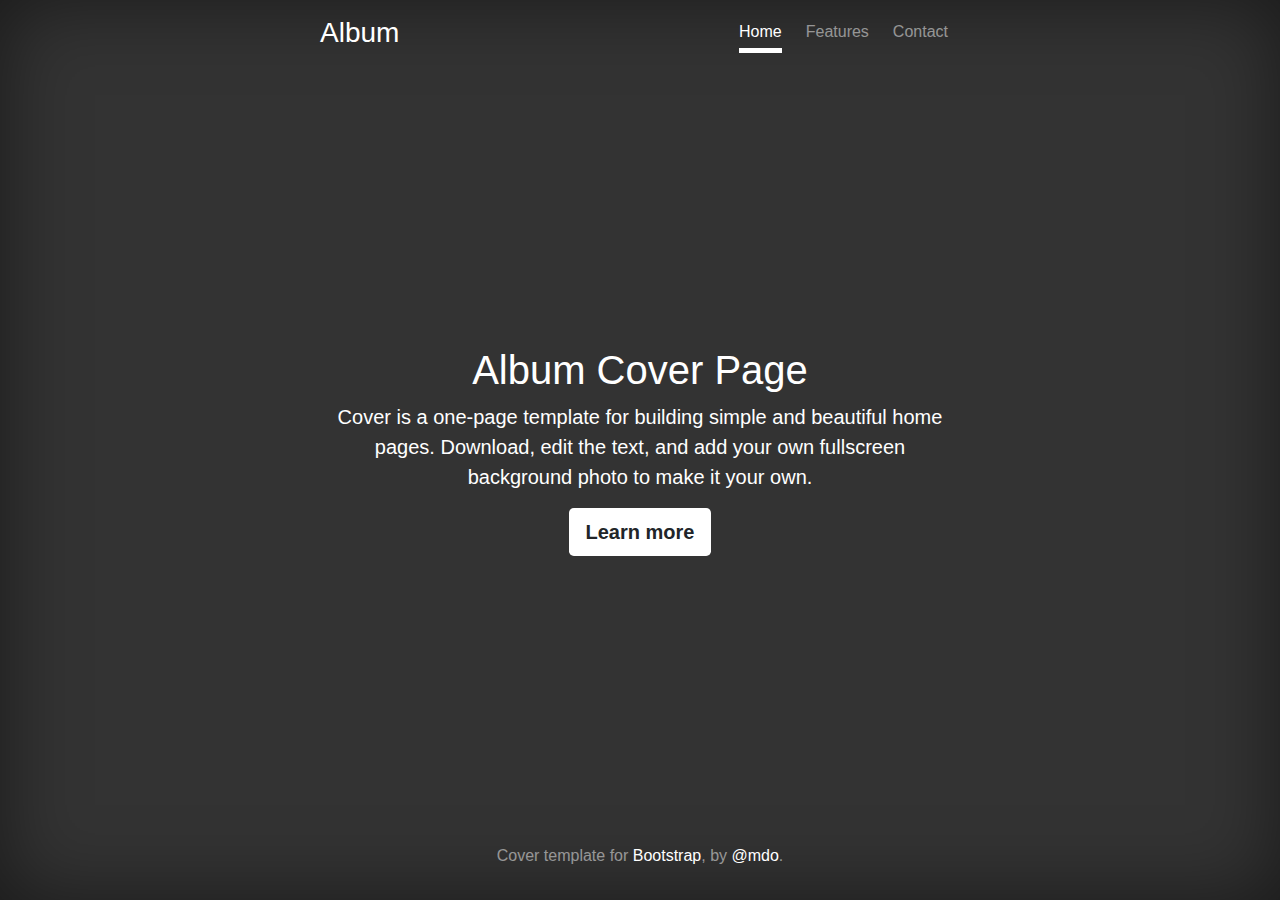
<file: album.html>
<!-- Replica of https://getbootstrap.com/docs/4.6/examples/cover -->
<!doctype html>
<html lang="en">

<head>
    <title>Navigation</title>
    <!-- Required meta tags -->
    <meta charset="utf-8">
    <meta name="viewport" content="width=device-width, initial-scale=1, shrink-to-fit=no">

    <!-- Bootstrap CSS -->
    <link rel="stylesheet" href="https://stackpath.bootstrapcdn.com/bootstrap/4.3.1/css/bootstrap.min.css"
        integrity="sha384-ggOyR0iXCbMQv3Xipma34MD+dH/1fQ784/j6cY/iJTQUOhcWr7x9JvoRxT2MZw1T" crossorigin="anonymous">
    <style>
        html, body {
            height: 100%;
        }
        body {
            box-shadow: inset 0 0 5em rgba(0,0,0,0.5);
            background-color: rgba(0, 0, 0, 0.8);
            color: white;
        }
        .container {
            max-width: 42em;
        }
        .btn {
            background-color: white;
            font-weight: 600;
        }
        footer p {
            color: rgba(255,255,255,0.5);
        }
        .nav a {
            color: rgba(255,255,255,0.5);
            padding: 0.25rem 0;
            margin: 0 0.75rem;
        }
        .nav a:hover {
            border-bottom: 5px solid rgba(255,255,255,0.5);
        }
        a.active {
            color: white;
            border-bottom: 5px solid white;
        }
    </style>
</head>

<body class="text-center">


    <div class="container h-100 p-3 d-flex flex-column">
            
        <header class="mb-auto">
            <div>
                <h3 class="float-sm-left">Album</h3>
                <nav class="nav justify-content-center float-sm-right">
                    <a class="nav-link active" href="#">Home</a>
                    <a class="nav-link" href="#">Features</a>
                    <a class="nav-link" href="#">Contact</a>
                </nav>
            </div>
        </header>

        <main>
            <div>
                <h1>Album Cover Page</h1>
                <p class="lead">
                    Cover is a one-page template for building simple and beautiful home pages. Download, edit the text, and add your own fullscreen background photo to make it your own.
                </p>
                
                <button class="btn btn-lg">Learn more</button>
            </div>
        </main>


        <footer class="mt-auto text-light">
            <p>Cover template for <a class="text-white" href="#">Bootstrap</a>, by <a class="text-white" href="#">@mdo</a>.</p>
        </footer>
            
    </div>


        
    <!-- Optional JavaScript -->
    <!-- jQuery first, then Popper.js, then Bootstrap JS -->
    <script src="https://code.jquery.com/jquery-3.3.1.slim.min.js"
        integrity="sha384-q8i/X+965DzO0rT7abK41JStQIAqVgRVzpbzo5smXKp4YfRvH+8abtTE1Pi6jizo"
        crossorigin="anonymous"></script>
    <script src="https://cdnjs.cloudflare.com/ajax/libs/popper.js/1.14.7/umd/popper.min.js"
        integrity="sha384-UO2eT0CpHqdSJQ6hJty5KVphtPhzWj9WO1clHTMGa3JDZwrnQq4sF86dIHNDz0W1"
        crossorigin="anonymous"></script>
    <script src="https://stackpath.bootstrapcdn.com/bootstrap/4.3.1/js/bootstrap.min.js"
        integrity="sha384-JjSmVgyd0p3pXB1rRibZUAYoIIy6OrQ6VrjIEaFf/nJGzIxFDsf4x0xIM+B07jRM"
        crossorigin="anonymous"></script>
</body>

</html>
</file>
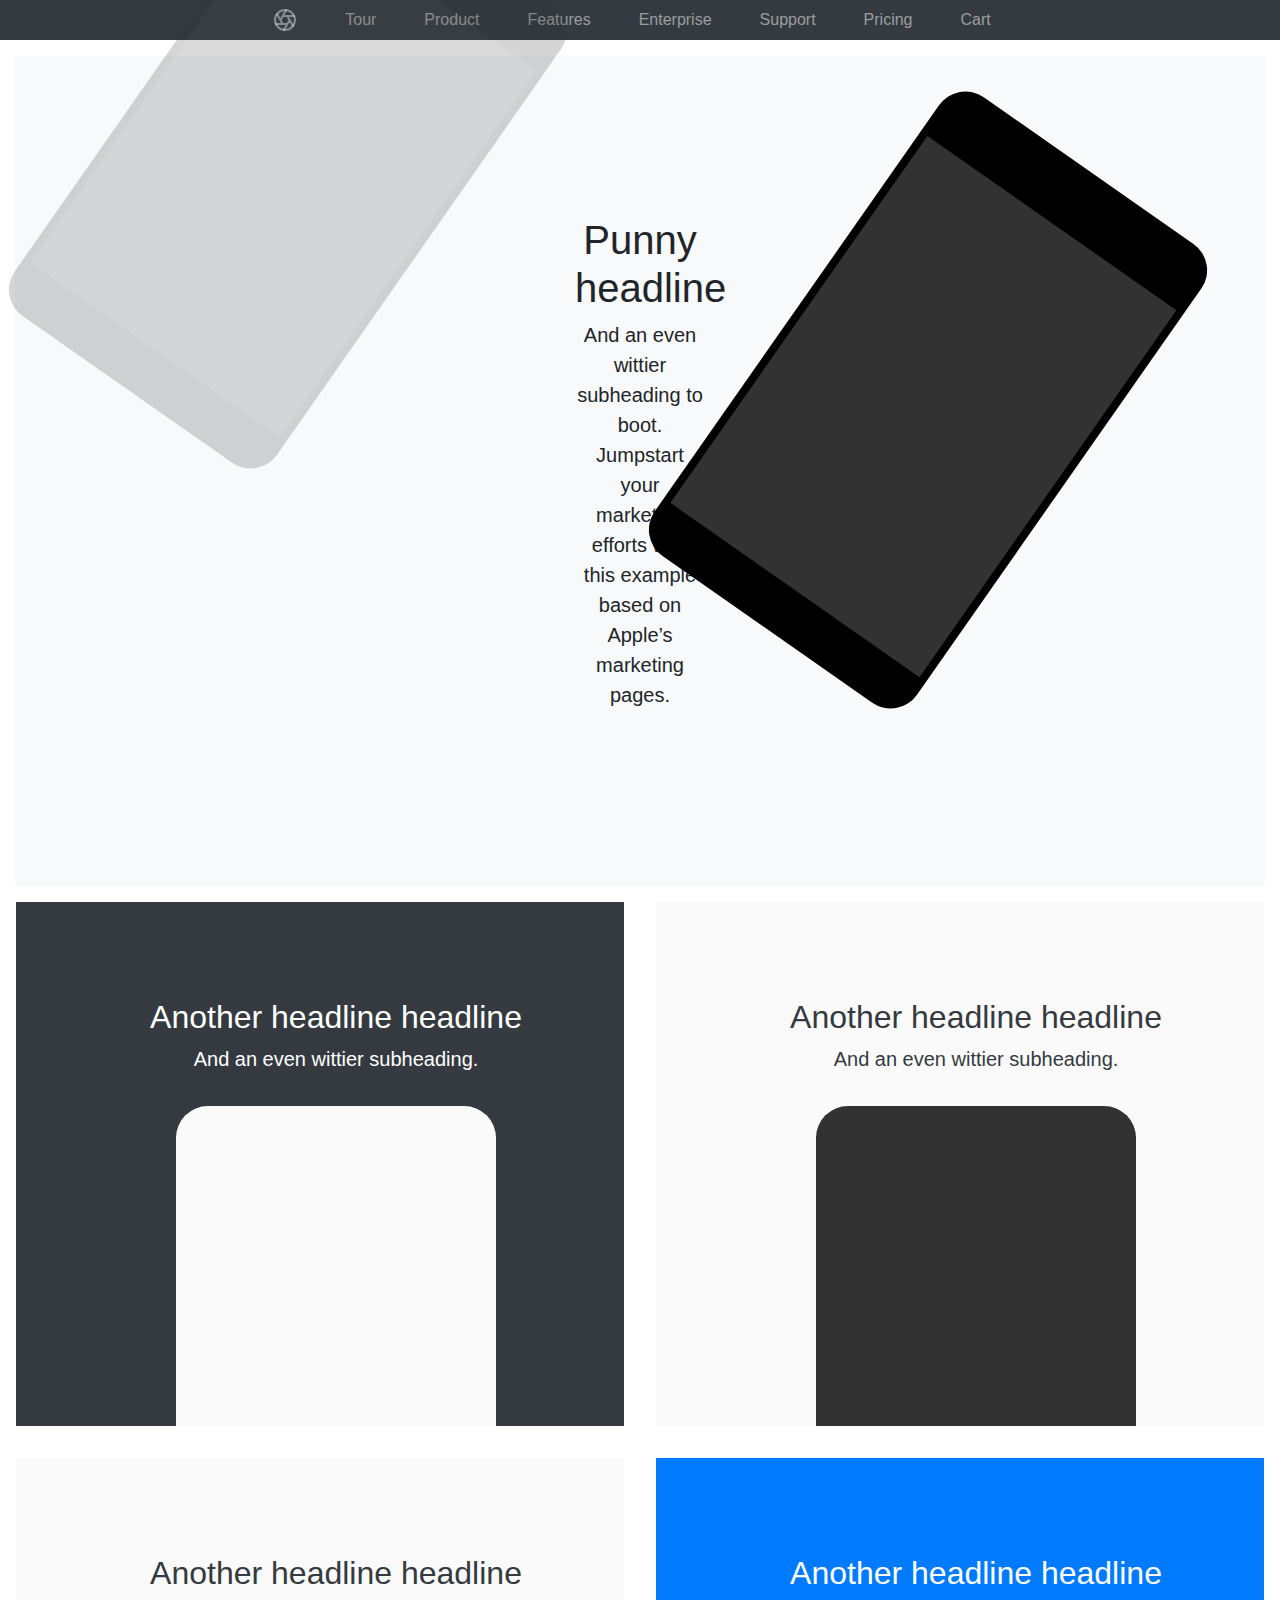
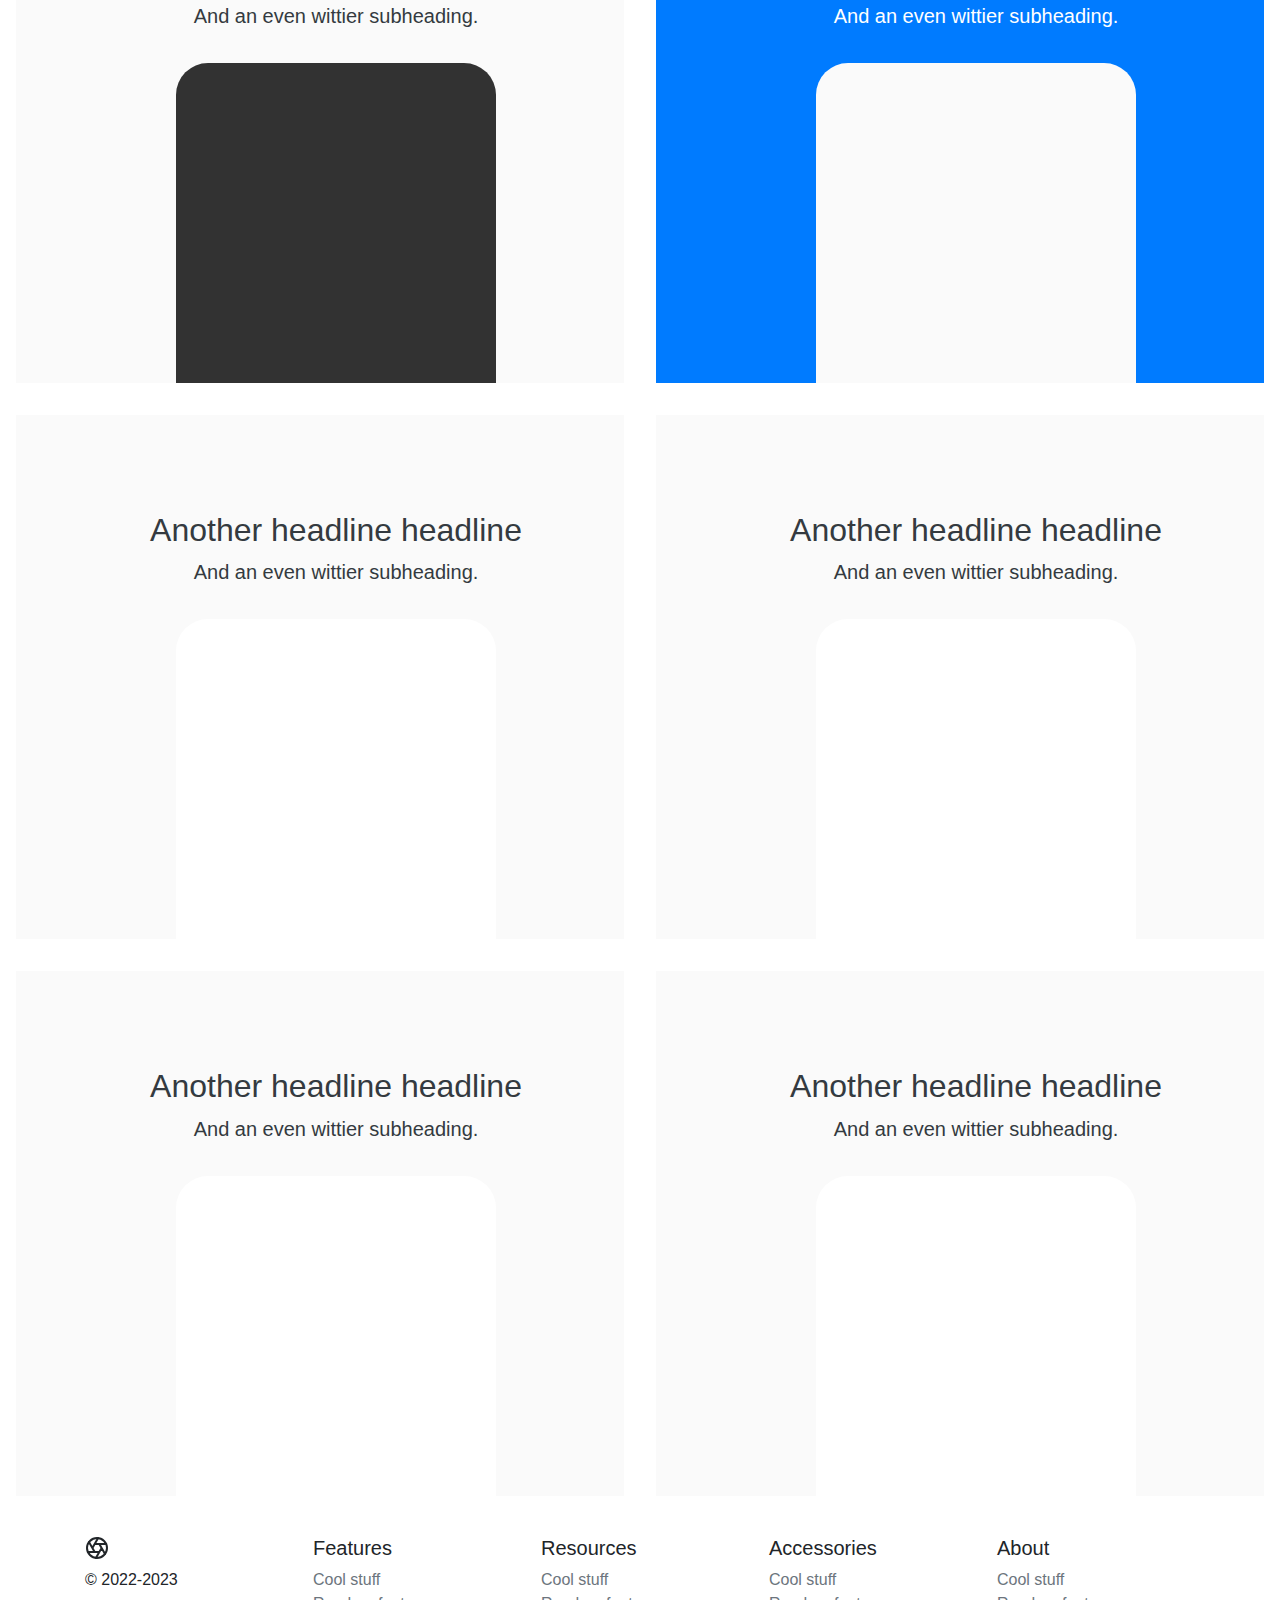
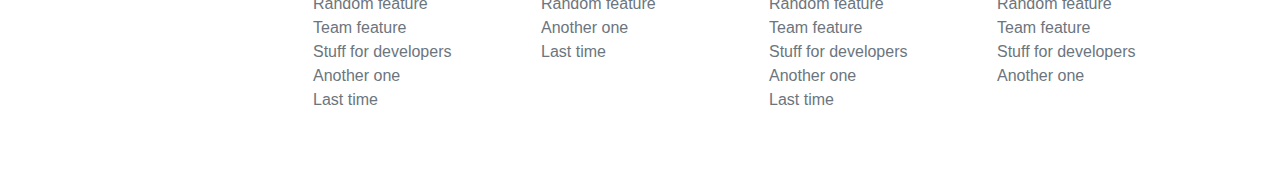
<file: product.html>
<!-- Replica for https://getbootstrap.com/docs/4.6/examples/product/# -->
<!doctype html>
<html lang="en">
  <head>
    <title>Product</title>
    <!-- Required meta tags -->
    <meta charset="utf-8">
    <meta name="viewport" content="width=device-width, initial-scale=1, shrink-to-fit=no">

    <!-- Bootstrap CSS -->
    <link rel="stylesheet" href="https://stackpath.bootstrapcdn.com/bootstrap/4.3.1/css/bootstrap.min.css" integrity="sha384-ggOyR0iXCbMQv3Xipma34MD+dH/1fQ784/j6cY/iJTQUOhcWr7x9JvoRxT2MZw1T" crossorigin="anonymous">
    <style>
        nav a {
            color: rgba(255,255,255,0.5);
            margin-right: 1rem;
        }
        .hero {
            margin-top: 1rem;
            padding: 10rem 35rem;
            background-color: rgba(248,249,250);
        }
        .col-sm-6{
            padding: 0;
        }
        .inner {
            margin: 1rem 1rem; /* no vertical space here */
            padding: 6rem 1rem 0 3rem;
        }
        .shape {
            margin: 2rem 7rem 0 7rem;
            height: 20rem;
            border-radius: 2rem 2rem 0 0;
        }
        .product-1 {
            opacity: 0.2;
            background-color: rgba(50,50,50);
            height: 35rem;
            width: 20rem;
            border-radius: 2rem;
            transform: rotate(35deg);
            position: absolute;
            top: -10rem;
            left: 8rem;
        }
        .product-2 {
            background-color: black;
            height: 35rem;
            width: 20rem;
            border-radius: 2rem;
            transform: rotate(35deg);
            position: absolute;
            top: 5rem;
            right: 12rem;
        }
        .inside1 {
            height: 28rem;
            margin: 4rem 0.5rem;
            background-color: rgba(75, 75, 75);
        }
        .inside2 {
            height: 28rem;
            margin: 4rem 0.5rem;
            background-color: rgba(50,50,50);
        }
    </style>

  </head>
  <body class="text-center">

    <header>
        <nav class="nav bg-dark justify-content-center">
            <a class="nav-link" href="#">
                <svg xmlns="http://www.w3.org/2000/svg" width="24" height="24" fill="none" stroke="currentColor" stroke-linecap="round" stroke-linejoin="round" stroke-width="2" class="d-block mx-auto" role="img" viewBox="0 0 24 24" focusable="false"><title>Product</title><circle cx="12" cy="12" r="10"></circle><path d="M14.31 8l5.74 9.94M9.69 8h11.48M7.38 12l5.74-9.94M9.69 16L3.95 6.06M14.31 16H2.83m13.79-4l-5.74 9.94"></path></svg>
            </a>
            <a class="nav-link" href="#">Tour</a>
            <a class="nav-link" href="#">Product</a>
            <a class="nav-link" href="#">Features</a>
            <a class="nav-link" href="#">Enterprise</a>
            <a class="nav-link" href="#">Support</a>
            <a class="nav-link" href="#">Pricing</a>
            <a class="nav-link" href="#">Cart</a>
        </nav>
    </header>


    <main>
        <div class="container-fluid">
            <div class="row gx-3">
                
                <div class="col-sm-12">
                    <div class="hero">
                        <h1>Punny headline</h1>
                        <p class="lead">And an even wittier subheading to boot. Jumpstart your marketing efforts with this example based on Apple’s marketing pages.</p>
                    </div>

                    <div class="product-1"><div class="inside1"></div></div>
                    <div class="product-2"><div class="inside2"></div></div>
                </div>

                <div class="col-sm-6">
                    <div class="inner bg-dark text-white">
                        <h2 class="h2">Another headline headline</h2>
                        <p class="lead">And an even wittier subheading.</p>

                        <div class="shape" style="background-color: rgb(250,250,250);"></div>
                    </div>
                </div>

                <div class="col-sm-6">
                    <div class="inner text-dark" style="background-color: rgb(250, 250, 250);">
                        <h2 class="h2">Another headline headline</h2>
                        <p class="lead">And an even wittier subheading.</p>

                        <div class="shape" style="background-color: rgb(50,50,50);"></div>
                    </div>
                </div>
 
                <div class="col-sm-6">
                    <div class="inner text-dark" style="background-color: rgb(250, 250, 250);">
                        <h2 class="h2">Another headline headline</h2>
                        <p class="lead">And an even wittier subheading.</p>

                        <div class="shape" style="background-color: rgb(50,50,50);"></div>
                    </div>
                </div>
 
                <div class="col-sm-6">
                    <div class="inner bg-primary text-white">
                        <h2 class="h2">Another headline headline</h2>
                        <p class="lead">And an even wittier subheading.</p>

                        <div class="shape" style="background-color: rgb(250,250,250);"></div>
                    </div>
                </div>
 
                <div class="col-sm-6">
                    <div class="inner text-dark" style="background-color: rgb(250, 250, 250);">
                        <h2 class="h2">Another headline headline</h2>
                        <p class="lead">And an even wittier subheading.</p>

                        <div class="shape" style="background-color: rgb(255,255,255);"></div>
                    </div>
                </div>
  
                <div class="col-sm-6">
                    <div class="inner text-dark" style="background-color: rgb(250, 250, 250);">
                        <h2 class="h2">Another headline headline</h2>
                        <p class="lead">And an even wittier subheading.</p>

                        <div class="shape" style="background-color: rgb(255,255,255);"></div>
                    </div>
                </div>
  
                <div class="col-sm-6">
                    <div class="inner text-dark" style="background-color: rgb(250, 250, 250);">
                        <h2 class="h2">Another headline headline</h2>
                        <p class="lead">And an even wittier subheading.</p>

                        <div class="shape" style="background-color: rgb(255,255,255);"></div>
                    </div>
                </div>
  
                <div class="col-sm-6">
                    <div class="inner text-dark" style="background-color: rgb(250, 250, 250);">
                        <h2 class="h2">Another headline headline</h2>
                        <p class="lead">And an even wittier subheading.</p>

                        <div class="shape" style="background-color: rgb(255,255,255);"></div>
                    </div>
                </div>
            </div>

        </div>
    </main>


    <footer>
        <div class="container">
            <div class="row mb-5 mt-4">
                <div class="col-sm">
                    <svg xmlns="http://www.w3.org/2000/svg" width="24" height="24" fill="none" stroke="currentColor" stroke-linecap="round" stroke-linejoin="round" stroke-width="2" class="d-block mb-2" role="img" viewBox="0 0 24 24" focusable="false"><title>Product</title><circle cx="12" cy="12" r="10"></circle><path d="M14.31 8l5.74 9.94M9.69 8h11.48M7.38 12l5.74-9.94M9.69 16L3.95 6.06M14.31 16H2.83m13.79-4l-5.74 9.94"></path></svg>
                    <span class="d-block text-left">&copy 2022-2023</span>
                </div>

                <div class="col-sm">
                    <div class="text-left">
                        <h5>Features</h5>
                        <ul class="list-unstyled text-muted">
                            <li>Cool stuff</li>
                            <li>Random feature</li>
                            <li>Team feature</li>
                            <li>Stuff for developers</li>
                            <li>Another one</li>
                            <li>Last time</li>
                        </ul>
                    </div>
                </div>

                <div class="col-sm">
                    <div class="text-left">
                        <h5>Resources</h5>
                        <ul class="list-unstyled text-muted">
                            <li>Cool stuff</li>
                            <li>Random feature</li>
                            <li>Another one</li>
                            <li>Last time</li>
                        </ul>
                    </div>
                </div>
                
                <div class="col-sm">
                    <div class="text-left">
                        <h5>Accessories</h5>
                        <ul class="list-unstyled text-muted">
                            <li>Cool stuff</li>
                            <li>Random feature</li>
                            <li>Team feature</li>
                            <li>Stuff for developers</li>
                            <li>Another one</li>
                            <li>Last time</li>
                        </ul>
                    </div>
                </div>
                
                <div class="col-sm">
                    <div class="text-left">
                        <h5>About</h5>
                        <ul class="list-unstyled text-muted">
                            <li>Cool stuff</li>
                            <li>Random feature</li>
                            <li>Team feature</li>
                            <li>Stuff for developers</li>
                            <li>Another one</li>
                        </ul>
                    </div>
                </div>
                
            </div>
        </div>

    </footer>



      
    <!-- Optional JavaScript -->
    <!-- jQuery first, then Popper.js, then Bootstrap JS -->
    <script src="https://code.jquery.com/jquery-3.3.1.slim.min.js" integrity="sha384-q8i/X+965DzO0rT7abK41JStQIAqVgRVzpbzo5smXKp4YfRvH+8abtTE1Pi6jizo" crossorigin="anonymous"></script>
    <script src="https://cdnjs.cloudflare.com/ajax/libs/popper.js/1.14.7/umd/popper.min.js" integrity="sha384-UO2eT0CpHqdSJQ6hJty5KVphtPhzWj9WO1clHTMGa3JDZwrnQq4sF86dIHNDz0W1" crossorigin="anonymous"></script>
    <script src="https://stackpath.bootstrapcdn.com/bootstrap/4.3.1/js/bootstrap.min.js" integrity="sha384-JjSmVgyd0p3pXB1rRibZUAYoIIy6OrQ6VrjIEaFf/nJGzIxFDsf4x0xIM+B07jRM" crossorigin="anonymous"></script>
  </body>
</html>
</file>
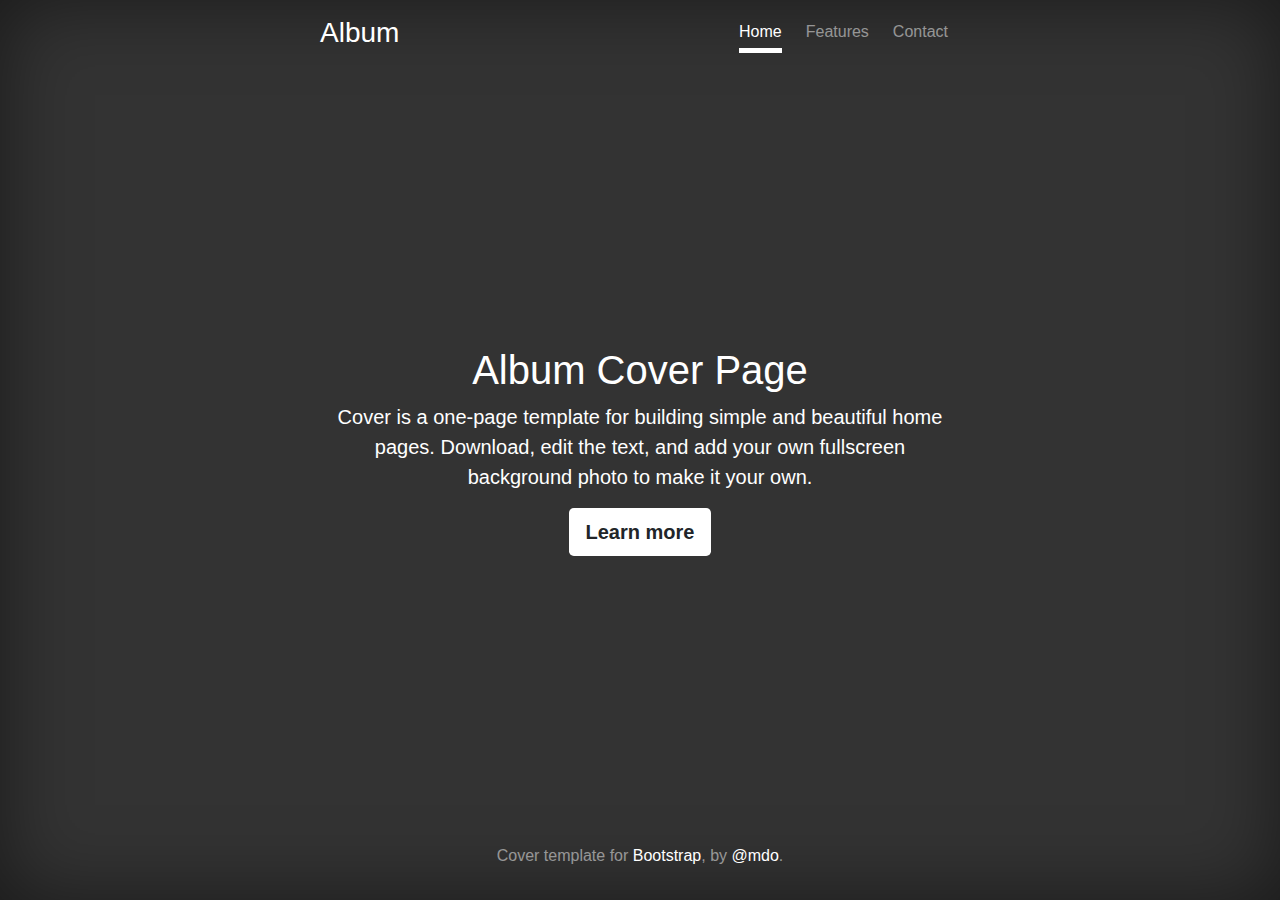
<file: simple-cover-page.html>
<!-- Replica of https://getbootstrap.com/docs/4.6/examples/cover -->
<!doctype html>
<html lang="en">

<head>
    <title>Navigation</title>
    <!-- Required meta tags -->
    <meta charset="utf-8">
    <meta name="viewport" content="width=device-width, initial-scale=1, shrink-to-fit=no">

    <!-- Bootstrap CSS -->
    <link rel="stylesheet" href="https://stackpath.bootstrapcdn.com/bootstrap/4.3.1/css/bootstrap.min.css"
        integrity="sha384-ggOyR0iXCbMQv3Xipma34MD+dH/1fQ784/j6cY/iJTQUOhcWr7x9JvoRxT2MZw1T" crossorigin="anonymous">
    <style>
        html, body {
            height: 100%;
        }
        body {
            box-shadow: inset 0 0 5em rgba(0,0,0,0.5);
            background-color: rgba(0, 0, 0, 0.8);
            color: white;
        }
        .container {
            max-width: 42em;
        }
        .btn {
            background-color: white;
            font-weight: 600;
        }
        footer p {
            color: rgba(255,255,255,0.5);
        }
        .nav a {
            color: rgba(255,255,255,0.5);
            padding: 0.25rem 0;
            margin: 0 0.75rem;
        }
        .nav a:hover {
            border-bottom: 5px solid rgba(255,255,255,0.5);
        }
        a.active {
            color: white;
            border-bottom: 5px solid white;
        }
    </style>
</head>

<body class="text-center">


    <div class="container h-100 p-3 d-flex flex-column">
            
        <header class="mb-auto">
            <div>
                <h3 class="float-sm-left">Album</h3>
                <nav class="nav justify-content-center float-sm-right">
                    <a class="nav-link active" href="#">Home</a>
                    <a class="nav-link" href="#">Features</a>
                    <a class="nav-link" href="#">Contact</a>
                </nav>
            </div>
        </header>

        <main>
            <div>
                <h1>Album Cover Page</h1>
                <p class="lead">
                    Cover is a one-page template for building simple and beautiful home pages. Download, edit the text, and add your own fullscreen background photo to make it your own.
                </p>
                
                <button class="btn btn-lg">Learn more</button>
            </div>
        </main>


        <footer class="mt-auto text-light">
            <p>Cover template for <a class="text-white" href="#">Bootstrap</a>, by <a class="text-white" href="#">@mdo</a>.</p>
        </footer>
            
    </div>


        
    <!-- Optional JavaScript -->
    <!-- jQuery first, then Popper.js, then Bootstrap JS -->
    <script src="https://code.jquery.com/jquery-3.3.1.slim.min.js"
        integrity="sha384-q8i/X+965DzO0rT7abK41JStQIAqVgRVzpbzo5smXKp4YfRvH+8abtTE1Pi6jizo"
        crossorigin="anonymous"></script>
    <script src="https://cdnjs.cloudflare.com/ajax/libs/popper.js/1.14.7/umd/popper.min.js"
        integrity="sha384-UO2eT0CpHqdSJQ6hJty5KVphtPhzWj9WO1clHTMGa3JDZwrnQq4sF86dIHNDz0W1"
        crossorigin="anonymous"></script>
    <script src="https://stackpath.bootstrapcdn.com/bootstrap/4.3.1/js/bootstrap.min.js"
        integrity="sha384-JjSmVgyd0p3pXB1rRibZUAYoIIy6OrQ6VrjIEaFf/nJGzIxFDsf4x0xIM+B07jRM"
        crossorigin="anonymous"></script>
</body>

</html>
</file>
